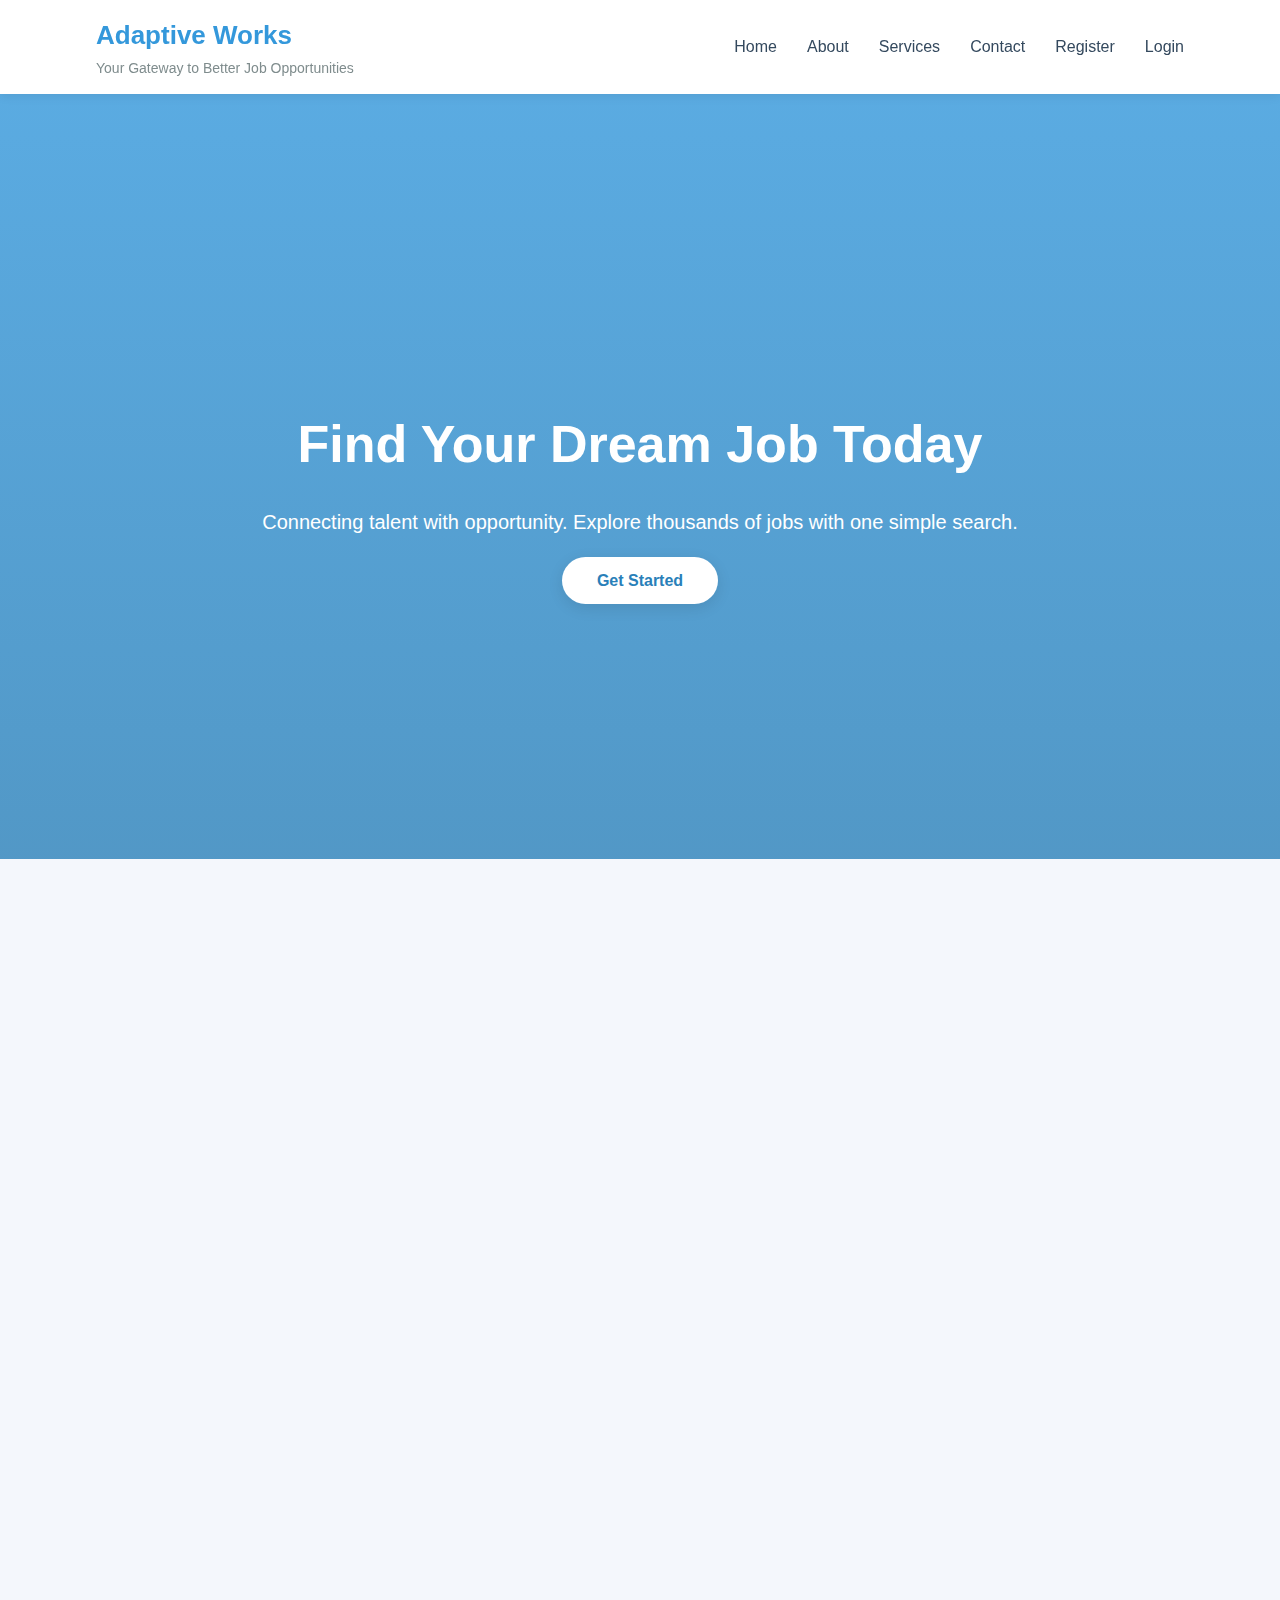
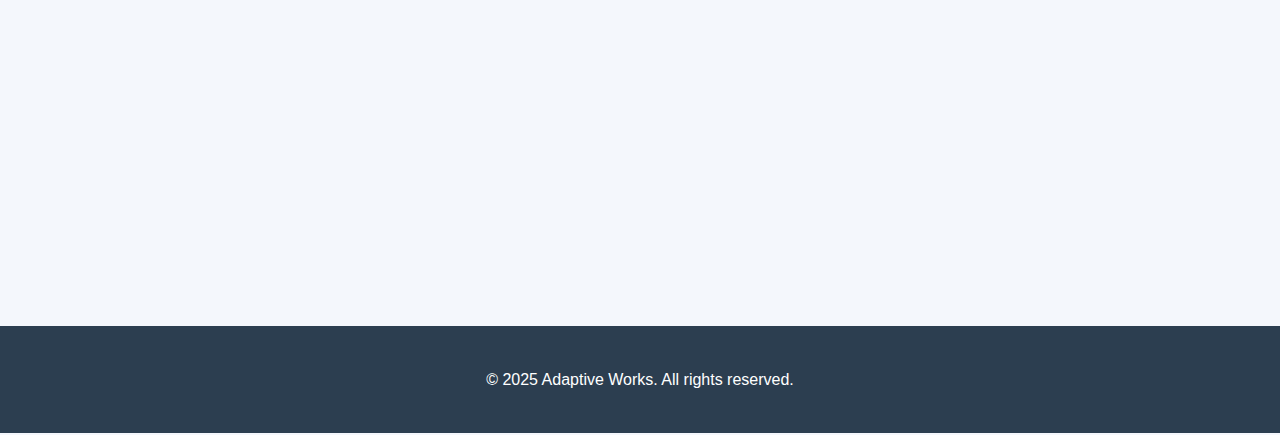
<file: frontend/index.html>
<!DOCTYPE html>
<html lang="en">
<head>
    <meta charset="UTF-8">
    <meta name="viewport" content="width=device-width, initial-scale=1.0">
    <title>Adaptive Works - Job Portal</title>
    <link rel="stylesheet" href="Adaptive.css">
</head>
<body>
    <!-- Header Section -->
    <header id="main-header">
        <nav>
            <div class="logo">
                <h1>Adaptive Works</h1>
                <p>Your Gateway to Better Job Opportunities</p>
            </div>
            <ul id="nav-links">
                <li><a href="#home">Home</a></li>
                <li><a href="#about">About</a></li>
                <li><a href="#services">Services</a></li>
                <li><a href="#contact">Contact</a></li>

                <!-- Dynamic links (controlled by JS) -->
                <li id="register-link"><a href="register.html">Register</a></li>
                <li id="login-link"><a href="login.html">Login</a></li>
                <li id="employer-link" style="display:none;"><a href="employer.html">Employer Dashboard</a></li>
                <li id="employee-link" style="display:none;"><a href="employee.html">Employee Dashboard</a></li>
                <li id="admin-link" style="display:none;"><a href="admin.html">Admin Dashboard</a></li>
                <li id="logout-link" style="display:none;"><a href="#">Logout</a></li>
            </ul>
        </nav>
    </header>

    <main>
        <!-- Home Section -->
        <section id="home" class="hero">
            <div class="hero-content">
                <h2>Find Your Dream Job Today</h2>
                <p>Connecting talent with opportunity. Explore thousands of jobs with one simple search.</p>
                <a href="register.html" class="cta-button">Get Started</a>
            </div>
        </section>

        <!-- About Section -->
        <section id="about" class="container reveal">
            <h2>About Us</h2>
            <p>Adaptive Works is a modern job portal designed to bridge the gap between talented professionals and innovative companies. Our mission is to simplify the hiring process and make it more efficient for both job seekers and employers.</p>
        </section>

        <!-- Services Section -->
        <section id="services" class="container reveal">
            <h2>Our Services</h2>
            <div class="service-cards">
                <div class="card">
                    <h3>For Job Seekers</h3>
                    <p>Advanced search filters, personalized job recommendations, and an easy application process.</p>
                </div>
                <div class="card">
                    <h3>For Employers</h3>
                    <p>Post job openings, manage applications, and find the perfect candidates for your team.</p>
                </div>
                <div class="card">
                    <h3>Career Advice</h3>
                    <p>Access resources and articles to help you advance in your professional journey.</p>
                </div>
            </div>
        </section>
        
        <!-- Contact Section -->
        <section id="contact" class="container reveal">
            <h2>Contact Us</h2>
            <form id="contactForm">
                <input type="text" id="contactName" placeholder="Your Name" required>
                <input type="email" id="contactEmail" placeholder="Your Email" required>
                <textarea id="contactMessage" placeholder="Your Message" required></textarea>
                <button type="submit">Send Message</button>
            </form>
        </section>
    </main>
    
    <!-- Footer -->
    <footer>
        <p>&copy; 2025 Adaptive Works. All rights reserved.</p>
    </footer>

    <!-- Scroll-to-top Button -->
    <button id="scrollToTopBtn">↑</button>

    <script src="Adaptive.js"></script>
    <script>
      const API_BASE_URL = "http://localhost:8080/api";

      document.getElementById("contactForm").addEventListener("submit", async (e) => {
        e.preventDefault();
        const name = document.getElementById("contactName").value;
        const email = document.getElementById("contactEmail").value;
        const message = document.getElementById("contactMessage").value;

        try {
          const res = await fetch(`${API_BASE_URL}/contact`, {
            method: "POST",
            headers: { "Content-Type": "application/json" },
            body: JSON.stringify({ name, email, message })
          });
          
          if (res.ok) {
            alert("✅ Message sent successfully!");
            document.getElementById("contactForm").reset();
          } else {
            alert("❌ Failed to send message.");
          }
        } catch (error) {
          console.error("Contact form error:", error);
          alert("❌ An error occurred. Please try again.");
        }
      });
      
      function updateNavbar() {
        const token = localStorage.getItem("token");
        const user = JSON.parse(localStorage.getItem("user"));

        if (!token || !user) {
          document.getElementById("register-link").style.display = "inline";
          document.getElementById("login-link").style.display = "inline";
          document.getElementById("employer-link").style.display = "none";
          document.getElementById("employee-link").style.display = "none";
          document.getElementById("admin-link").style.display = "none";
          document.getElementById("logout-link").style.display = "none";
        } else {
          document.getElementById("register-link").style.display = "none";
          document.getElementById("login-link").style.display = "none";
          document.getElementById("logout-link").style.display = "inline";

          if (user.role === "employer") {
            document.getElementById("employer-link").style.display = "inline";
          } else if (user.role === "employee") {
            document.getElementById("employee-link").style.display = "inline";
          } else if (user.role === "admin") {
            document.getElementById("admin-link").style.display = "inline";
          }
        }
      }

      document.getElementById("logout-link").addEventListener("click", () => {
        localStorage.removeItem("token");
        localStorage.removeItem("user");
        updateNavbar();
        window.location.href = "index.html";
      });

      updateNavbar();
    </script>
</body>
</html>
</file>
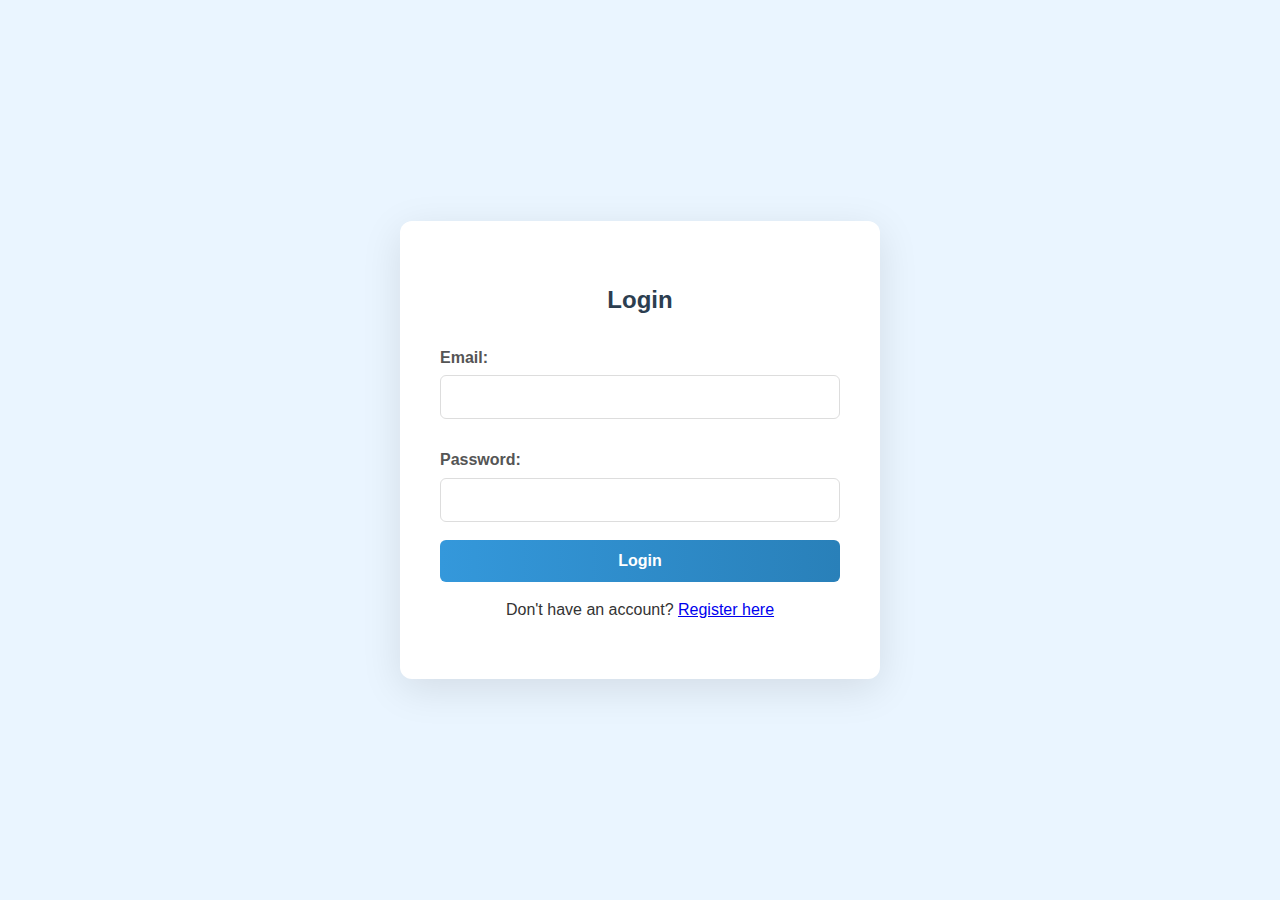
<file: frontend/admin.html>
<!DOCTYPE html>
<html lang="en">
<head>
  <meta charset="UTF-8">
  <title>Admin Dashboard</title>
  <link rel="stylesheet" href="dashboard.css">
</head>
<body>
  <h2>Admin Dashboard - Contact Messages</h2>
  <main class="container">
    <table id="messagesTable">
        <thead>
        <tr>
            <th>ID</th><th>Name</th><th>Email</th><th>Message</th>
        </tr>
        </thead>
        <tbody></tbody>
    </table>
  </main>
  

  <script>
    const API_BASE_URL = "http://localhost:8080/api";
    const token = localStorage.getItem("token");

    async function loadMessages() {
      if (!token) {
        window.location.href = 'login.html';
        return;
      }
      try {
        const res = await fetch(`${API_BASE_URL}/messages`, {
          headers: { Authorization: `Bearer ${token}` }
        });

        if (res.status === 403 || res.status === 401) {
            alert('Session expired or unauthorized. Please log in.');
            window.location.href = 'login.html';
            return;
        }

        const data = await res.json();
        const tbody = document.querySelector("#messagesTable tbody");
        tbody.innerHTML = "";
        data.forEach(msg => {
          tbody.innerHTML += `<tr>
            <td>${msg.id}</td><td>${msg.name}</td><td>${msg.email}</td><td>${msg.message}</td>
          </tr>`;
        });
      } catch (error) {
        console.error("Failed to load messages:", error);
      }
    }

    window.onload = loadMessages;
  </script>
</body>
</html>
</file>
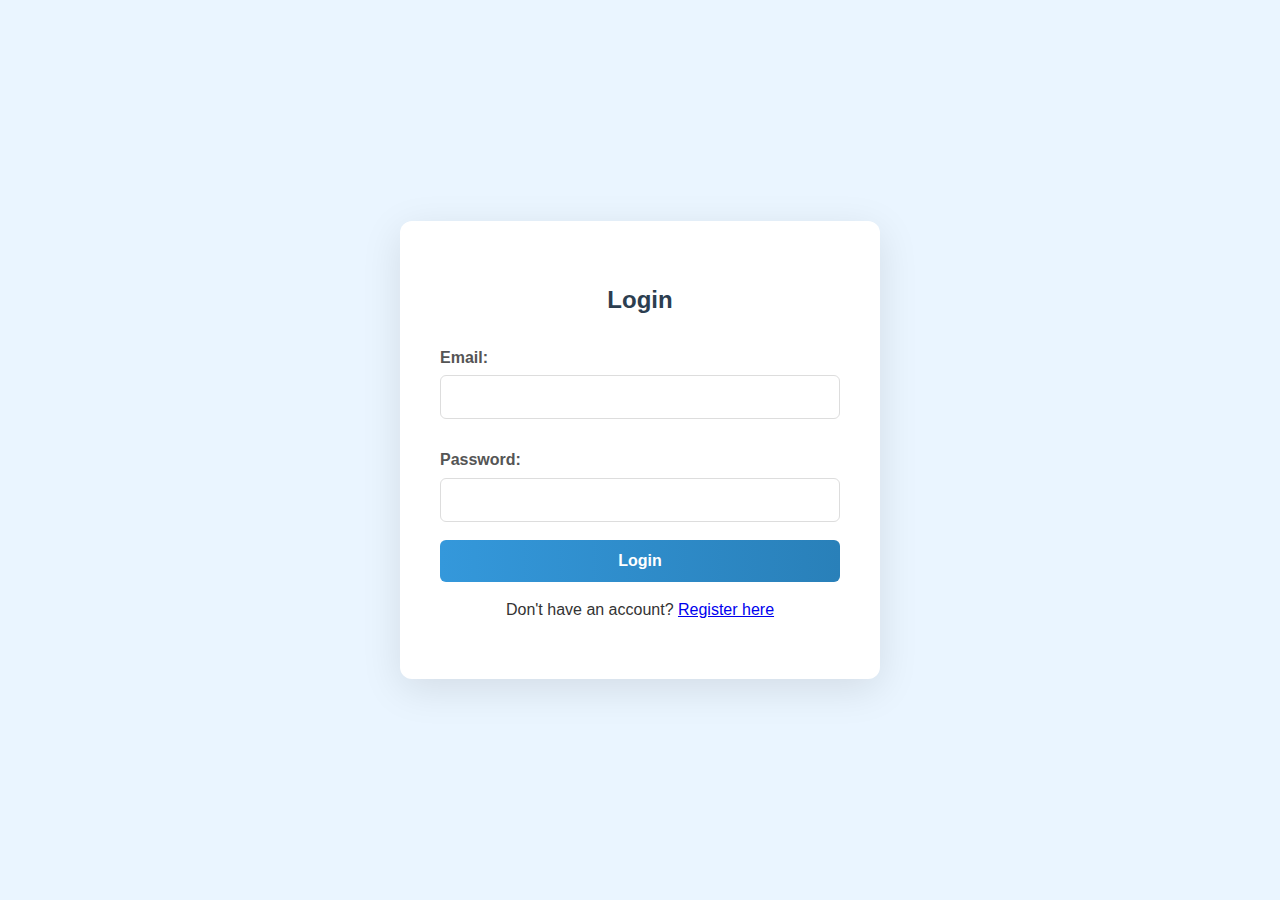
<file: frontend/employee.html>
<!DOCTYPE html>
<html lang="en">
<head>
    <meta charset="UTF-8">
    <meta name="viewport" content="width=device-width, initial-scale=1.0">
    <title>Employee Dashboard - Adaptive Works</title>
    <link rel="stylesheet" href="dashboard.css">
    <style>
        /* Notification style */
        .notification {
            position: fixed;
            top: 20px;
            right: 20px;
            padding: 15px 20px;
            border-radius: 8px;
            background-color: #2ecc71;
            color: white;
            font-weight: bold;
            box-shadow: 0 4px 12px rgba(0, 0, 0, 0.15);
            transform: translateX(120%);
            transition: transform 0.5s ease-in-out;
            z-index: 1001;
        }
        .notification.error {
            background-color: #e74c3c;
        }
        .notification.show {
            transform: translateX(0);
        }
    </style>
</head>
<body>
    <!-- Notification element -->
    <div id="notification" class="notification"></div>

    <header>
        <h1>Employee Dashboard</h1>
        <nav>
            <a href="index.html">Home</a>
            <a href="#" onclick="logout()">Logout</a>
        </nav>
    </header>

    <main>
        <!-- Profile Section -->
        <section class="card">
            <h2>My Profile</h2>
            <form id="profileForm">
                <label for="skills">Skills (e.g., java, python, marketing):</label>
                <input type="text" id="skills" placeholder="Enter your skills">

                <label for="experience">Experience:</label>
                <input type="text" id="experience" placeholder="e.g., 5 years in software development">

                <label for="education">Education (e.g., computer science, business):</label>
                <input type="text" id="education" placeholder="e.g., B.S. in Computer Science">

                <label for="bio">Bio:</label>
                <textarea id="bio" placeholder="Tell us a bit about yourself"></textarea>

                <label for="resumeLink">Resume Link (optional):</label>
                <input type="url" id="resumeLink" placeholder="https://linkedin.com/in/yourprofile">

                <button type="submit">Save Profile</button>
            </form>
        </section>

        <!-- Career Suggestions Section -->
        <section class="card">
            <h2>Career Suggestions (AI)</h2>
            <p>Based on your profile, we suggest exploring:</p>
            <ul id="suggestionsList">
                <li>Loading suggestions...</li>
            </ul>
        </section>
        
        <!-- Jobs Section -->
        <section class="card">
            <h2>Available Jobs</h2>
            <div id="jobsList"></div>
        </section>

        <!-- Applications Section -->
        <section class="card">
            <h2>My Applications</h2>
            <div id="myApplications"></div>
        </section>
    </main>

    <script>
        const token = localStorage.getItem("token");
        const API_BASE_URL = "http://localhost:8080/api";

        // Check for token on load
        if (!token) {
            window.location.href = "login.html";
        }

        // --- Notification Function ---
        function showNotification(message, isError = false) {
            const notification = document.getElementById("notification");
            notification.textContent = message;
            notification.className = "notification show";
            if (isError) {
                notification.classList.add("error");
            }
            setTimeout(() => {
                notification.className = "notification";
            }, 3000);
        }

        // --- Logout Function ---
        function logout() {
            localStorage.removeItem("token");
            localStorage.removeItem("user");
            window.location.href = "index.html";
        }

        // --- NEW: Load Profile ---
        async function loadProfile() {
            try {
                const res = await fetch(`${API_BASE_URL}/employee/profile`, {
                    headers: { "Authorization": `Bearer ${token}` }
                });
                if (!res.ok) throw new Error("Could not load profile");
                
                const profile = await res.json();
                
                // Populate the form fields with data
                if (profile) {
                    document.getElementById("skills").value = profile.skills || '';
                    document.getElementById("experience").value = profile.experience || '';
                    document.getElementById("education").value = profile.education || '';
                    document.getElementById("bio").value = profile.bio || '';
                    document.getElementById("resumeLink").value = profile.resumeLink || '';
                }
            } catch (error) {
                console.error(error);
                showNotification("Could not load your profile data.", true);
            }
        }

        // --- NEW: Save Profile ---
        document.getElementById("profileForm").addEventListener("submit", async (e) => {
            e.preventDefault();

            // Get data from form
            const profileData = {
                skills: document.getElementById("skills").value,
                experience: document.getElementById("experience").value,
                education: document.getElementById("education").value,
                bio: document.getElementById("bio").value,
                resumeLink: document.getElementById("resumeLink").value
            };

            try {
                const res = await fetch(`${API_BASE_URL}/employee/profile`, {
                    method: "POST",
                    headers: {
                        "Content-Type": "application/json",
                        "Authorization": `Bearer ${token}`
                    },
                    body: JSON.stringify(profileData)
                });

                if (!res.ok) throw new Error("Server responded with an error");

                const savedProfile = await res.json();
                showNotification("Profile saved successfully!");
                
                // After saving, reload suggestions to get new ones
                loadSuggestions();

            } catch (error) {
                console.error(error);
                showNotification("Failed to save profile.", true);
            }
        });

        // --- Load Jobs ---
        async function loadJobs() {
            const jobsList = document.getElementById("jobsList");
            try {
                const res = await fetch(`${API_BASE_URL}/jobs`, {
                    headers: { "Authorization": `Bearer ${token}` }
                });
                if (!res.ok) throw new Error("Failed to fetch jobs");
                
                const jobs = await res.json();
                
                if (jobs.length === 0) {
                    jobsList.innerHTML = "<p>No jobs posted yet.</p>";
                    return;
                }

                jobsList.innerHTML = ""; // Clear list
                jobs.forEach(job => {
                    const jobEl = document.createElement("div");
                    jobEl.className = "job-item";
                    jobEl.innerHTML = `
                        <h3>${job.title}</h3>
                        <p><strong>Location:</strong> ${job.location}</p>
                        <p>${job.description}</p>
                        <button onclick="applyToJob(${job.id})">Apply Now</button>
                    `;
                    jobsList.appendChild(jobEl);
                });
            } catch (error) {
                console.error(error);
                jobsList.innerHTML = "<p>Could not load jobs.</p>";
            }
        }

        // --- Apply to Job ---
        async function applyToJob(jobId) {
            // This is a placeholder. In a real app, you'd save this to the 'job_applications' table.
            console.log(`Applying to job ${jobId}`);
            showNotification(`Applied to job ${jobId}! (Simulation)`);
            // To implement fully, you would POST to an endpoint like /api/employee/apply/${jobId}
        }

        // --- Load Applications ---
        async function loadApplications() {
            // Placeholder: This would fetch from /api/employee/applications
            document.getElementById("myApplications").innerHTML = "<p>You have not applied to any jobs yet.</p>";
        }

        // --- Load Career Suggestions ---
        async function loadSuggestions() {
            const list = document.getElementById("suggestionsList");
            try {
                const res = await fetch(`${API_BASE_URL}/employee/suggestions`, {
                    headers: { "Authorization": `Bearer ${token}` }
                });
                if (!res.ok) throw new Error("Could not load suggestions");

                const suggestions = await res.json();
                list.innerHTML = ""; // Clear list

                if (suggestions.length === 0) {
                    list.innerHTML = "<li>No suggestions found. Keep updating your profile!</li>";
                } else {
                    suggestions.forEach(s => {
                        const li = document.createElement("li");
                        li.textContent = s;
                        list.appendChild(li);
                    });
                }
            } catch (error) {
                console.error(error);
                list.innerHTML = "<li>Could not load suggestions.</li>";
            }
        }

        // --- Initial Page Load ---
        window.onload = () => {
            loadProfile();
            loadJobs();
            loadApplications();
            loadSuggestions();
        };
    </script>
</body>
</html>
</file>
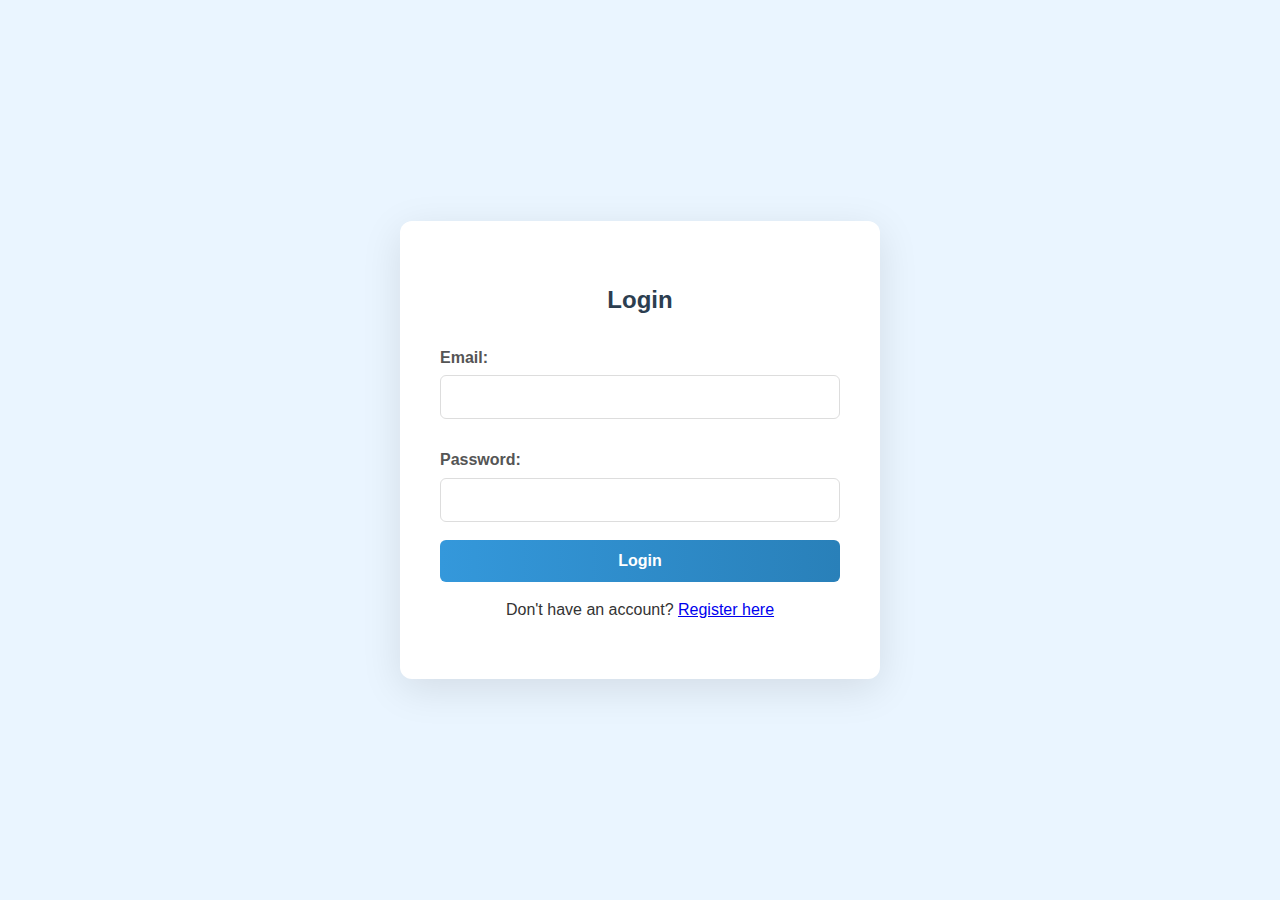
<file: frontend/employer.html>
<!DOCTYPE html>
<html lang="en">
<head>
  <meta charset="UTF-8">
  <meta name="viewport" content="width=device-width, initial-scale=1.0">
  <title>Employer Dashboard - Adaptive Works</title>
  <link rel="stylesheet" href="dashboard.css">
</head>
<body>
  <header class="dashboard-header">
    <h1>Employer Dashboard</h1>
    <nav>
      <a href="index.html">Home</a>
      <a href="#" onclick="logout()">Logout</a>
    </nav>
  </header>

  <main>
    <section class="card">
      <h2>Post a New Job</h2>
      <form id="jobForm">
        <label for="title">Job Title:</label>
        <input type="text" id="title" required>

        <label for="description">Description:</label>
        <textarea id="description" required></textarea>

        <label for="location">Location:</label>
        <input type="text" id="location" required>

        <button type="submit">Post Job</button>
      </form>
    </section>

    <section class="card">
      <h2>My Posted Jobs</h2>
      <div id="jobsList"></div>
    </section>
  </main>

  <script>
    const API_BASE_URL = 'http://localhost:8080';
    const token = localStorage.getItem("token");

    function logout() {
      localStorage.removeItem("token");
      localStorage.removeItem("user");
      window.location.href = "login.html";
    }

    if (!token) {
      window.location.href = "login.html";
    }

    async function loadPostedJobs() {
      const response = await fetch(`${API_BASE_URL}/api/jobs/my-jobs`, {
        headers: { 'Authorization': `Bearer ${token}` }
      });
      const jobs = await response.json();
      const jobsList = document.getElementById("jobsList");
      jobsList.innerHTML = "";

      if (jobs.length === 0) {
        jobsList.innerHTML = "<p>You have not posted any jobs yet.</p>";
      } else {
        jobs.forEach(job => {
          const jobElement = document.createElement("div");
          jobElement.className = "job-item";
          jobElement.innerHTML = `
            <h3>${job.title}</h3>
            <p>${job.location}</p>
            <p>${job.description}</p>
          `;
          jobsList.appendChild(jobElement);
        });
      }
    }

    document.getElementById("jobForm").addEventListener("submit", async (e) => {
      e.preventDefault();
      const title = document.getElementById("title").value;
      const description = document.getElementById("description").value;
      const location = document.getElementById("location").value;

      const res = await fetch(`${API_BASE_URL}/api/jobs`, {
        method: "POST",
        headers: {
          "Content-Type": "application/json",
          "Authorization": `Bearer ${token}`
        },
        body: JSON.stringify({ title, description, location })
      });

      if (res.ok) {
        alert("✅ Job posted successfully!");
        document.getElementById("jobForm").reset();
        loadPostedJobs();
      } else {
        const data = await res.json();
        alert("❌ " + (data.error || "Failed to post job"));
      }
    });

    window.onload = loadPostedJobs;
  </script>
</body>
</html>
</file>
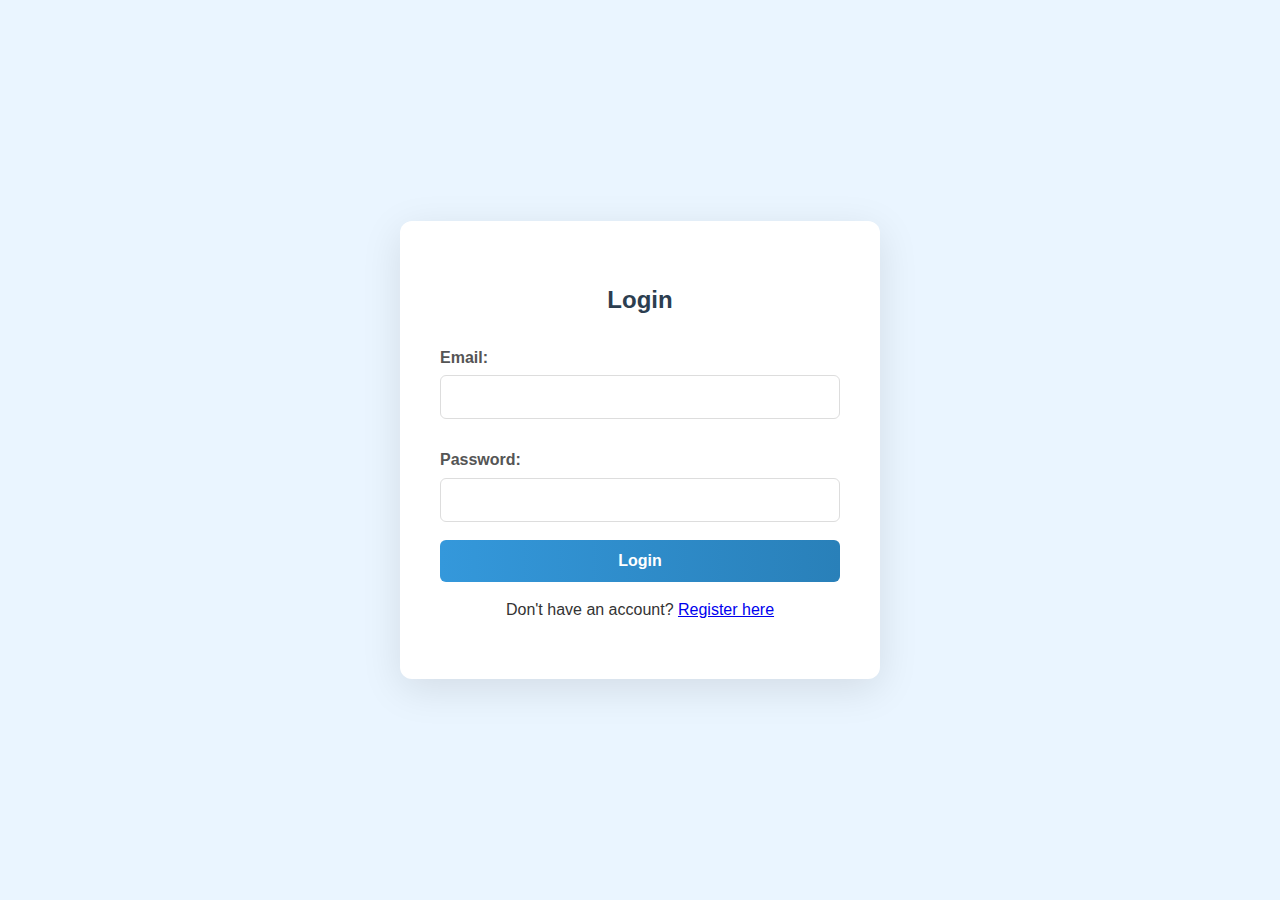
<file: frontend/login.html>
<!DOCTYPE html>
<html lang="en">
<head>
  <meta charset="UTF-8">
  <title>Login - Adaptive Works</title>
  <link rel="stylesheet" href="Adaptive.css">
</head>
<body class="auth-page"> 
  <div class="auth-container">
    <h2>Login</h2>
    <form id="loginForm">
      <label for="email">Email:</label>
      <input type="email" id="email" required>

      <label for="password">Password:</label>
      <input type="password" id="password" required>

      <button type="submit">Login</button>
    </form>
    <p style="text-align:center; margin-top:15px;">
      Don't have an account? <a href="register.html">Register here</a>
    </p>
  </div>

  <script>
    const API_BASE_URL = "http://localhost:8080/api"; 

    document.getElementById("loginForm").addEventListener("submit", async (e) => {
      e.preventDefault();
      const email = document.getElementById("email").value;
      const password = document.getElementById("password").value;

      try {
        const res = await fetch(`${API_BASE_URL}/auth/login`, {
          method: "POST",
          headers: { "Content-Type": "application/json" },
          body: JSON.stringify({ email, password })
        });

        if (res.ok) {
          const data = await res.json();
          localStorage.setItem("token", data.token);
          localStorage.setItem("user", JSON.stringify(data.user));
          alert("✅ Login successful!");

          if (data.user.role === "admin") {
            window.location.href = "admin.html";
          } else if (data.user.role === "employer") {
            window.location.href = "employer.html";
          } else {
            window.location.href = "employee.html";
          }
        } else {
          const errorData = await res.json();
          alert("❌ " + (errorData.message || "Login failed"));
        }
      } catch (error) {
        console.error("Login error:", error);
        alert("❌ An error occurred during login.");
      }
    });
  </script>
</body>
</html>
</file>
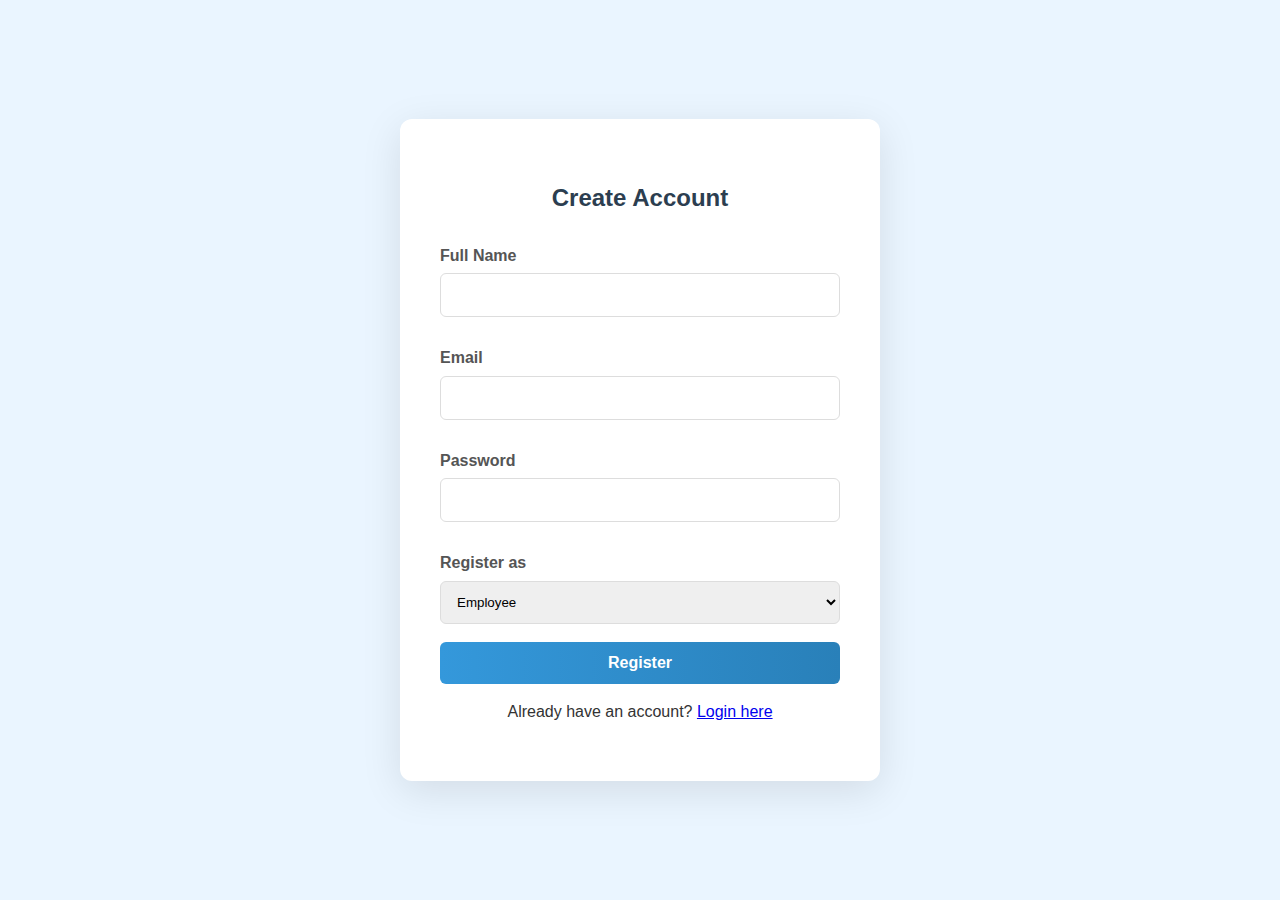
<file: frontend/register.html>
<!DOCTYPE html>
<html lang="en">
<head>
  <meta charset="UTF-8">
  <meta name="viewport" content="width=device-width, initial-scale=1.0">
  <title>Register - Adaptive Works</title>
  <link rel="stylesheet" href="Adaptive.css">
</head>
<body class="auth-page">
  <div class="auth-container">
    <h2>Create Account</h2>
    <form id="registerForm">
      <label for="name">Full Name</label>
      <input type="text" id="name" name="name" required>

      <label for="email">Email</label>
      <input type="email" id="email" name="email" required>

      <label for="password">Password</label>
      <input type="password" id="password" name="password" required>

      <label for="role">Register as</label>
      <select id="role" name="role" required>
        <option value="employee">Employee</option>
        <option value="employer">Employer</option>
      </select>

      <button type="submit">Register</button>
    </form>
    <p style="text-align:center; margin-top:15px;">
      Already have an account? <a href="login.html">Login here</a>
    </p>
  </div>

  <script>
    const API_BASE_URL = "http://localhost:8080/api";

    document.getElementById("registerForm").addEventListener("submit", async (e) => {
      e.preventDefault();
      const name = document.getElementById("name").value;
      const email = document.getElementById("email").value;
      const password = document.getElementById("password").value;
      const role = document.getElementById("role").value;

      try {
        const res = await fetch(`${API_BASE_URL}/auth/register`, {
          method: "POST",
          headers: { "Content-Type": "application/json" },
          body: JSON.stringify({ name, email, password, role })
        });

        if (res.ok) {
          alert("✅ Registration successful! Please login.");
          window.location.href = "login.html";
        } else {
          const errorData = await res.json();
          alert("❌ " + (errorData.message || "Registration failed"));
        }
      } catch (error) {
        console.error("Registration error:", error);
        alert("❌ An error occurred during registration.");
      }
    });
  </script>
</body>
</html>
</file>
<file: frontend/Adaptive.css>
/* ---------- General Styles ---------- */
body {
  margin: 0;
  font-family: 'Segoe UI', Tahoma, Geneva, Verdana, sans-serif;
  line-height: 1.6;
  background-color: #f4f7fc; /* Lighter blue-ish grey */
  color: #333;
}

h1, h2, h3 {
  margin-bottom: 15px;
  font-weight: 600;
  color: #2c3e50;
}

.container {
  width: 85%;
  max-width: 1100px;
  margin: auto;
  overflow: hidden;
  padding: 50px 0;
}

/* ---------- Header ---------- */
#main-header {
  background: #ffffff;
  color: #333;
  padding: 15px 0;
  position: sticky;
  top: 0;
  z-index: 1000;
  box-shadow: 0 2px 10px rgba(0,0,0,0.08);
}

#main-header nav {
  display: flex;
  justify-content: space-between;
  align-items: center;
  width: 85%;
  max-width: 1100px;
  margin: auto;
}

#main-header .logo h1 {
  margin: 0;
  font-size: 26px;
  color: #3498db;
}
#main-header .logo p {
  margin: 0;
  font-size: 14px;
  color: #7f8c8d;
}

#main-header ul {
  list-style: none;
  display: flex;
  margin: 0;
  padding: 0;
}

#main-header ul li {
  margin-left: 30px;
}

#main-header ul a {
  color: #34495e;
  text-decoration: none;
  font-size: 16px;
  font-weight: 500;
  transition: color 0.3s;
}

#main-header ul a:hover {
  color: #3498db;
}

/* ---------- Hero Section ---------- */
.hero {
  background: linear-gradient(rgba(52, 152, 219, 0.8), rgba(41, 128, 185, 0.8)), url('https://placehold.co/1200x600/2c3e50/ffffff?text=Workplace') no-repeat center center/cover;
  color: #fff;
  height: 85vh;
  display: flex;
  justify-content: center;
  align-items: center;
  text-align: center;
}

.hero-content h2 {
  font-size: 52px;
  margin-bottom: 20px;
  color: #fff;
  font-weight: 700;
}

.hero-content p {
  font-size: 20px;
  margin-bottom: 30px;
}

.cta-button {
  background: #ffffff;
  color: #2980b9;
  padding: 15px 35px;
  text-decoration: none;
  border-radius: 50px;
  font-weight: 600;
  transition: all 0.3s;
  box-shadow: 0 4px 15px rgba(0,0,0,0.1);
}

.cta-button:hover {
  background: #f1f1f1;
  transform: translateY(-3px);
  box-shadow: 0 6px 20px rgba(0,0,0,0.15);
}

/* ---------- Section Cards ---------- */
.service-cards {
  display: flex;
  justify-content: space-around;
  gap: 30px;
  flex-wrap: wrap;
}

.card {
  background: #fff;
  padding: 30px;
  border-radius: 12px;
  box-shadow: 0 5px 25px rgba(0,0,0,0.07);
  flex: 1;
  min-width: 280px;
  text-align: center;
  transition: all 0.3s ease;
}

.card:hover {
    transform: translateY(-5px);
    box-shadow: 0 8px 30px rgba(0,0,0,0.1);
}

/* ---------- Contact Form ---------- */
#contactForm {
  max-width: 600px;
  margin: auto;
  display: flex;
  flex-direction: column;
}

form input, form textarea {
  padding: 15px;
  margin-bottom: 15px;
  border: 1px solid #dfe6e9;
  border-radius: 8px;
  font-size: 16px;
}
form input:focus, form textarea:focus {
    outline: none;
    border-color: #3498db;
    box-shadow: 0 0 0 3px rgba(52, 152, 219, 0.2);
}

form button {
  padding: 15px;
  background-image: linear-gradient(to right, #3498db, #2980b9);
  color: white;
  border: none;
  cursor: pointer;
  border-radius: 8px;
  font-size: 16px;
  font-weight: 600;
  transition: all 0.3s;
}

form button:hover {
  opacity: 0.9;
  box-shadow: 0 4px 15px rgba(41, 128, 185, 0.3);
}

/* ---------- Login/Register Forms ---------- */
body.auth-page {
  background: #eaf5ff;
  display: flex;
  justify-content: center;
  align-items: center;
  height: 100vh;
}

.auth-container {
  background: #fff;
  padding: 40px;
  max-width: 400px;
  width: 90%;
  border-radius: 12px;
  box-shadow: 0 10px 40px rgba(0,0,0,0.1);
  animation: fadeIn 0.6s ease-in-out;
}

.auth-container h2 {
  text-align: center;
  margin-bottom: 25px;
}

.auth-container label {
  display: block;
  font-weight: 600;
  margin: 10px 0 5px;
  color: #555;
}

.auth-container input, .auth-container select {
  width: 100%;
  padding: 12px;
  margin-bottom: 18px;
  border: 1px solid #ddd;
  border-radius: 6px;
  box-sizing: border-box;
}

.auth-container button {
  width: 100%;
  padding: 12px;
  background-image: linear-gradient(to right, #3498db, #2980b9);
  color: #fff;
  border: none;
  border-radius: 6px;
  cursor: pointer;
  font-weight: 600;
  transition: all 0.3s;
}

.auth-container button:hover {
  opacity: 0.9;
  box-shadow: 0 4px 15px rgba(41, 128, 185, 0.3);
}


/* ---------- Footer ---------- */
footer {
  text-align: center;
  padding: 25px;
  background: #2c3e50;
  color: #fff;
}

/* ---------- Utility/Animations ---------- */
@keyframes fadeIn {
  from { opacity: 0; transform: translateY(-20px); }
  to { opacity: 1; transform: translateY(0); }
}

#scrollToTopBtn {
  display: none;
  position: fixed;
  bottom: 20px;
  right: 30px;
  z-index: 99;
  border: none;
  outline: none;
  background-color: #3498db;
  color: white;
  cursor: pointer;
  padding: 15px;
  border-radius: 50%;
  font-size: 18px;
  width: 50px;
  height: 50px;
  box-shadow: 0 4px 10px rgba(0,0,0,0.2);
}

#scrollToTopBtn:hover {
  background-color: #2980b9;
}

.reveal {
  position: relative;
  opacity: 0;
  transform: translateY(50px);
  transition: 1s all ease;
}

.reveal.active {
  opacity: 1;
  transform: translateY(0);
}
</file>
<file: frontend/dashboard.css>
/* Dashboard Layout */
body {
  font-family: 'Segoe UI', Tahoma, Geneva, Verdana, sans-serif;
  background-color: #f4f7fc;
  margin: 0;
  padding: 0;
  color: #333;
}

.container {
  width: 90%;
  max-width: 1200px;
  margin: 30px auto;
  display: grid;
  grid-template-columns: repeat(auto-fit, minmax(350px, 1fr));
  gap: 30px;
}

/* Header */
h2, header h1 {
  text-align: center;
  color: #34495e;
  padding: 20px;
  margin: 0 0 30px;
  font-size: 28px;
  font-weight: 700;
}

header {
  background: #fff;
  box-shadow: 0 2px 10px rgba(0,0,0,0.08);
  margin-bottom: 20px;
  padding: 0;
}
header h1 {
    margin: 0;
    padding: 20px;
}
header nav {
  display: flex;
  justify-content: center;
  background: #f8f9fa;
  padding: 10px;
  border-top: 1px solid #e9ecef;
}
header nav a {
  color: #3498db;
  margin: 0 20px;
  text-decoration: none;
  font-weight: 600;
  transition: color 0.3s;
}
header nav a:hover {
    color: #2980b9;
}

/* Card layout for sections */
.card {
  background: white;
  padding: 25px;
  border-radius: 12px;
  box-shadow: 0 5px 25px rgba(0,0,0,0.07);
  border-top: 4px solid #3498db;
}
.card h3 {
  margin-top: 0;
  color: #2c3e50;
  font-size: 20px;
  border-bottom: 1px solid #eee;
  padding-bottom: 10px;
}

/* Forms */
form {
  display: flex;
  flex-direction: column;
}
label {
  font-weight: 600;
  margin: 10px 0 5px;
  color: #555;
}
input, textarea, select {
  width: 100%;
  padding: 12px;
  margin-bottom: 15px;
  border: 1px solid #dfe6e9;
  border-radius: 8px;
  box-sizing: border-box;
  font-size: 15px;
}
input:focus, textarea:focus {
    outline: none;
    border-color: #3498db;
    box-shadow: 0 0 0 3px rgba(52, 152, 219, 0.2);
}

button {
  background-image: linear-gradient(to right, #3498db, #2980b9);
  color: white;
  border: none;
  padding: 12px 18px;
  border-radius: 8px;
  cursor: pointer;
  font-weight: 600;
  transition: all 0.3s;
  font-size: 15px;
}
button:hover {
  opacity: 0.9;
  transform: translateY(-2px);
  box-shadow: 0 4px 15px rgba(41, 128, 185, 0.3);
}

/* Job & Applicant lists */
.job {
  border: 1px solid #eee;
  padding: 15px;
  margin-bottom: 15px;
  border-radius: 8px;
  background: #f8f9fa;
}
.job h4 { margin-top: 0; color: #2c3e50; }
.job small { color: #7f8c8d; }
.job button {
    margin-top: 10px;
    padding: 8px 12px;
    font-size: 14px;
}

.applicants {
  margin-top: 15px;
  padding: 10px;
  display: none;
  background: #eaf5ff;
  border-radius: 6px;
  border-left: 4px solid #3498db;
}
.applicants ul {
  list-style-type: none;
  padding: 0;
  margin: 0;
}
.applicants li {
    padding: 5px 0;
}

/* Admin Table */
.container table {
  width: 100%;
  border-collapse: collapse;
  margin: 20px 0;
  box-shadow: 0 5px 25px rgba(0,0,0,0.07);
  background: #fff;
  border-radius: 8px;
  overflow: hidden;
}
th, td {
  border-bottom: 1px solid #ddd;
  padding: 15px;
  text-align: left;
}
thead {
  background: #34495e;
  color: white;
}
tbody tr:nth-child(even) {
  background: #f8f9fa;
}
tbody tr:hover {
    background: #eaf5ff;
}
</file>
